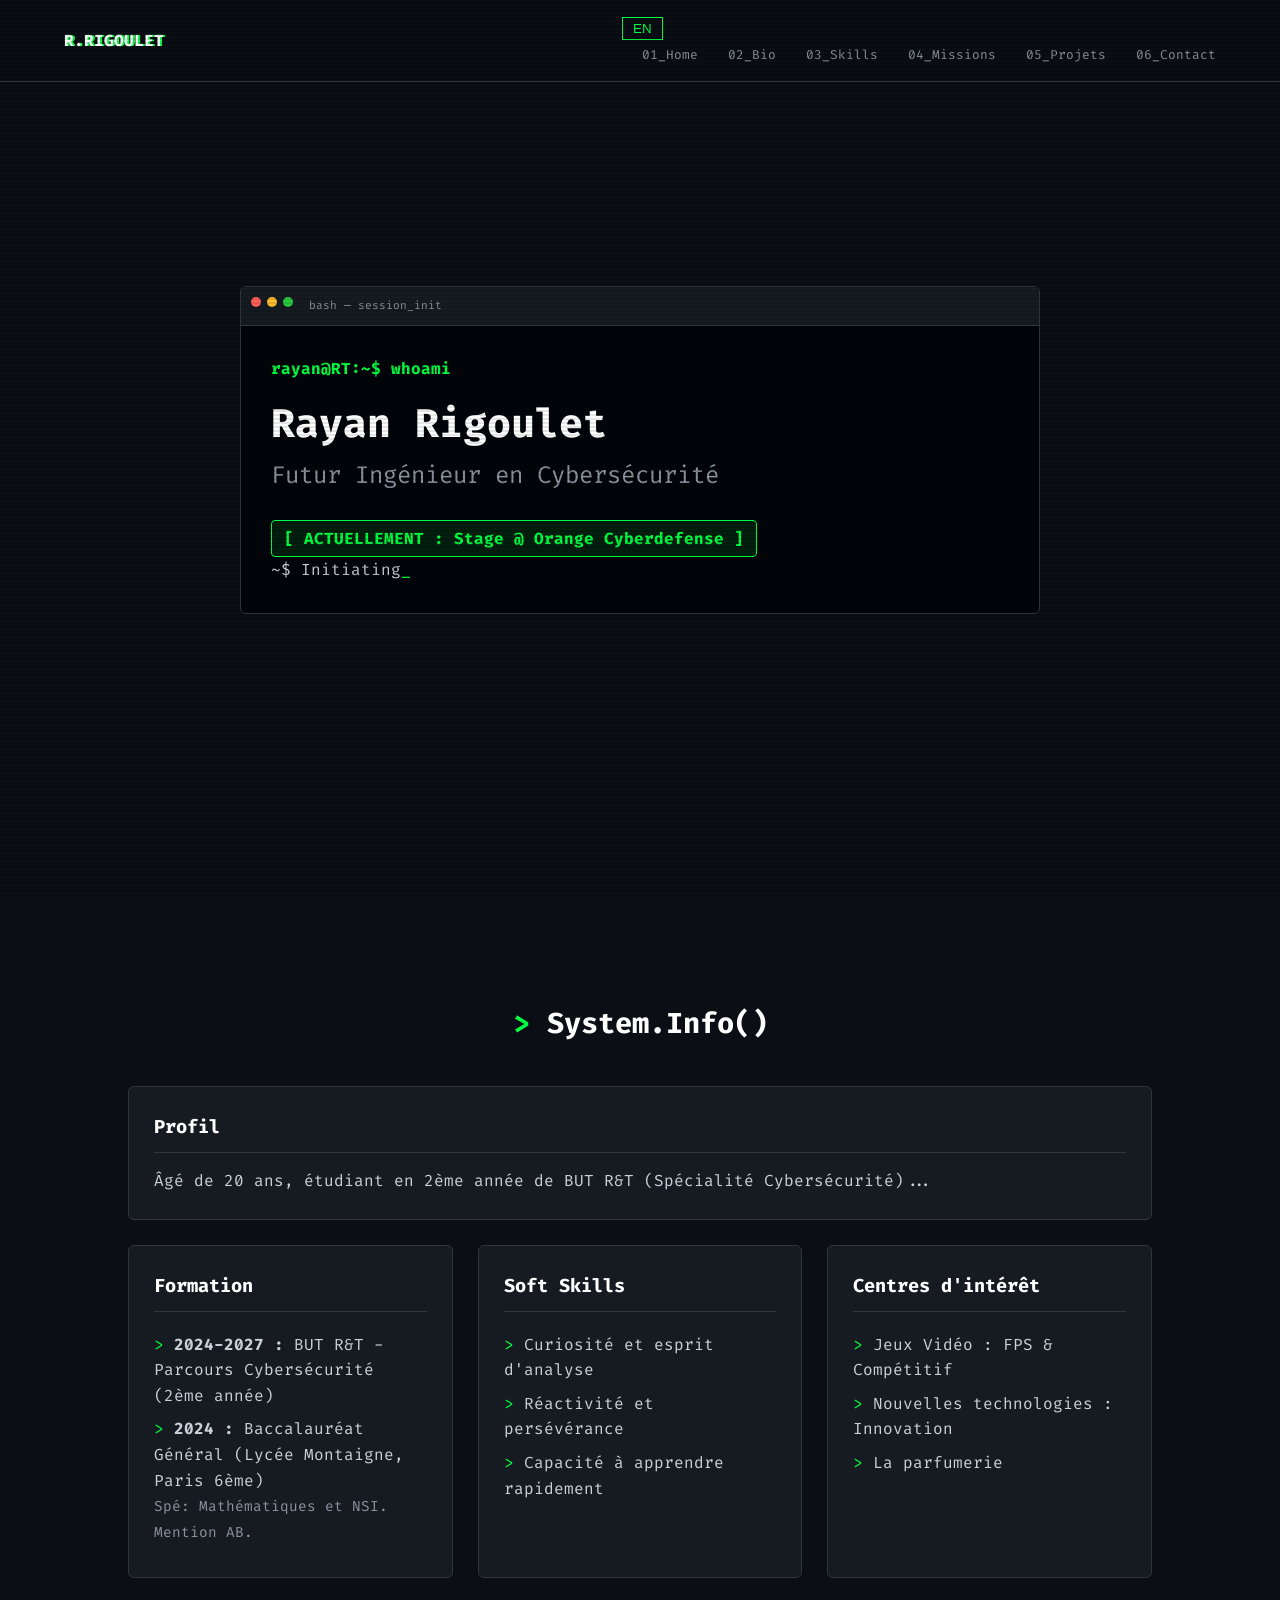
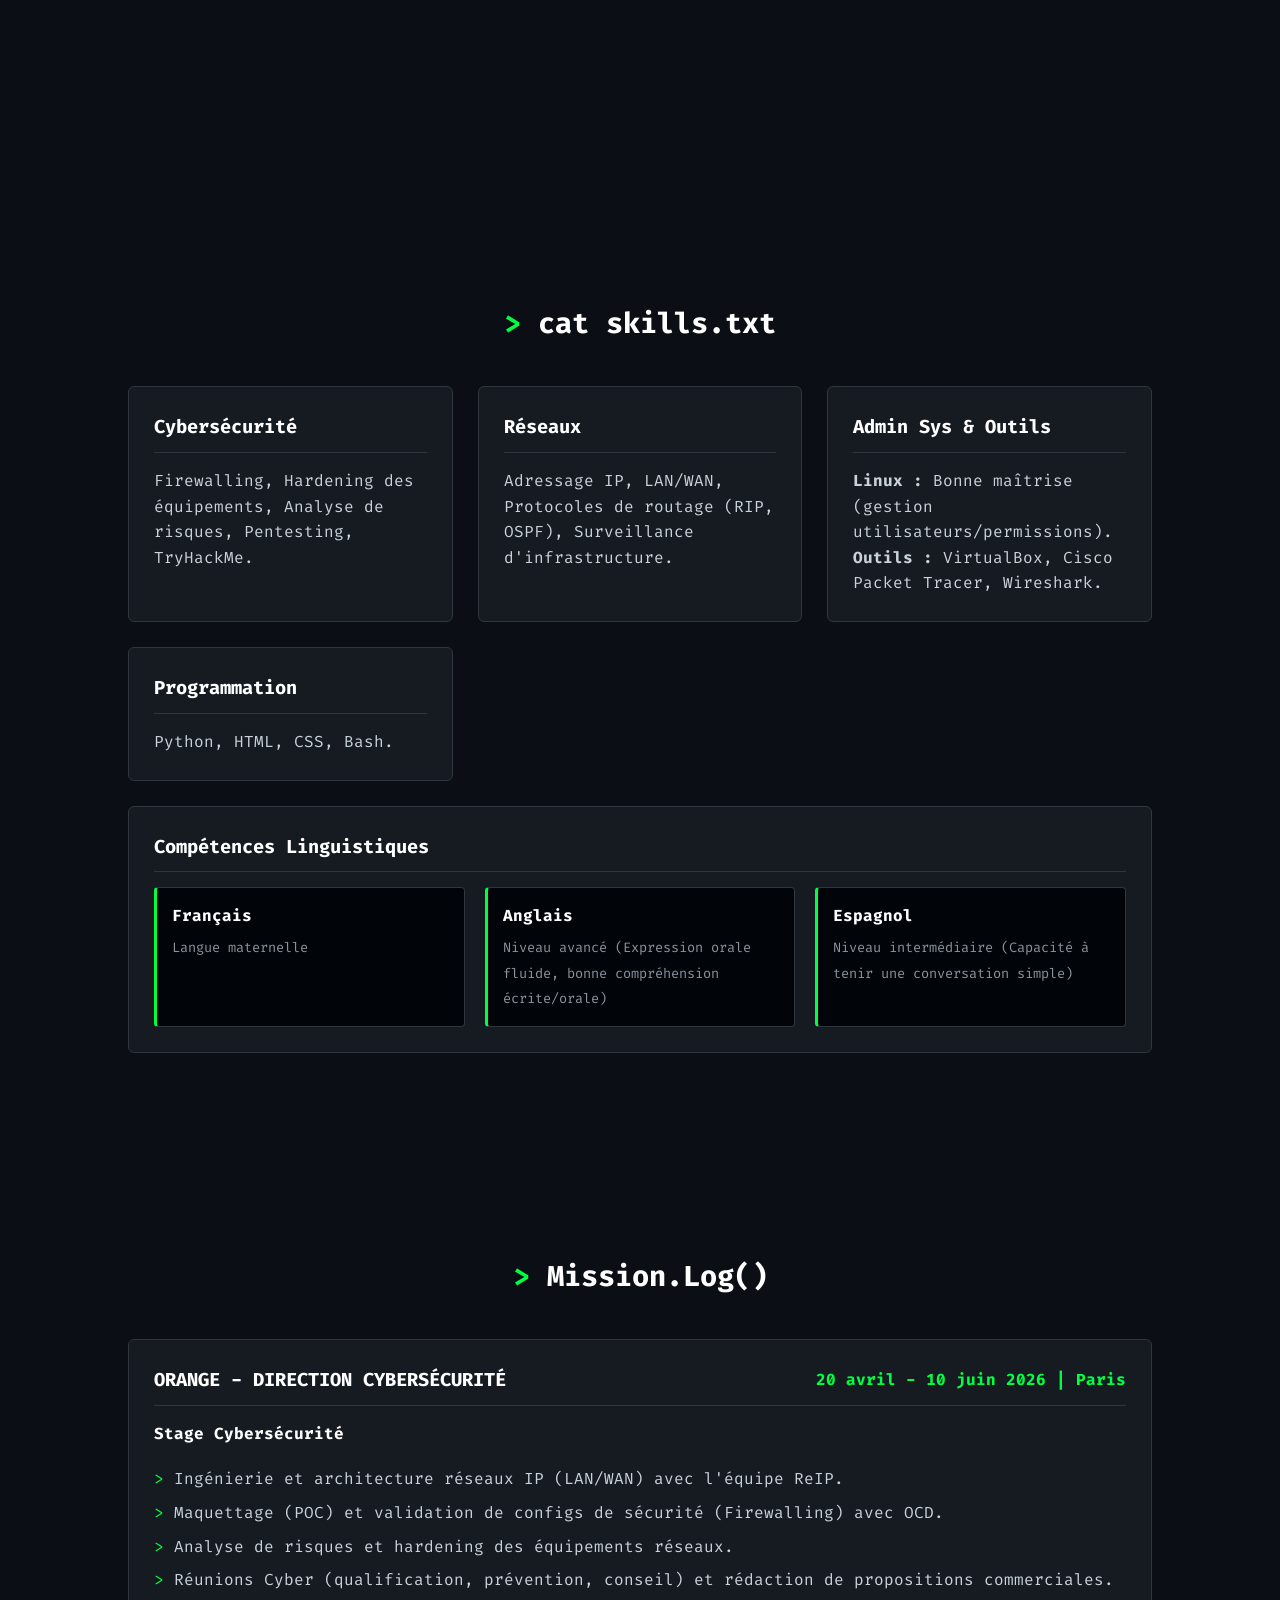
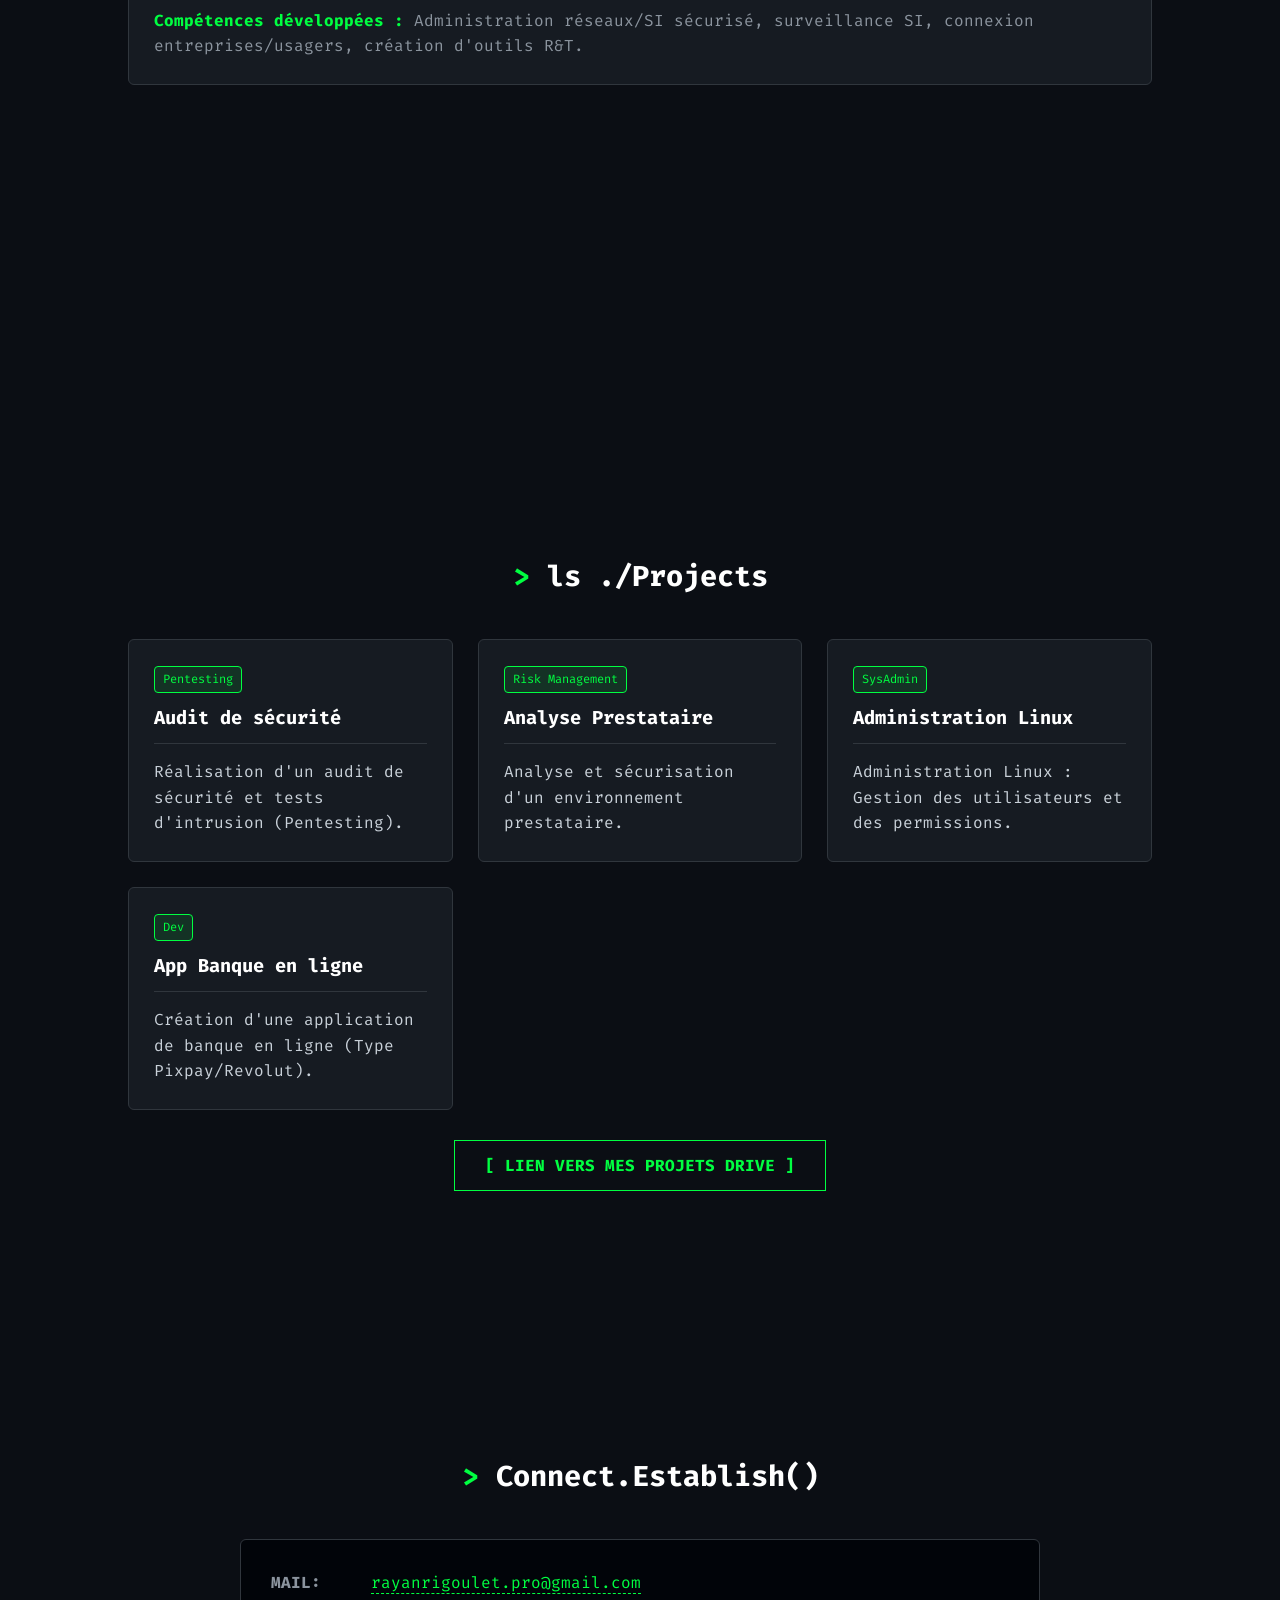
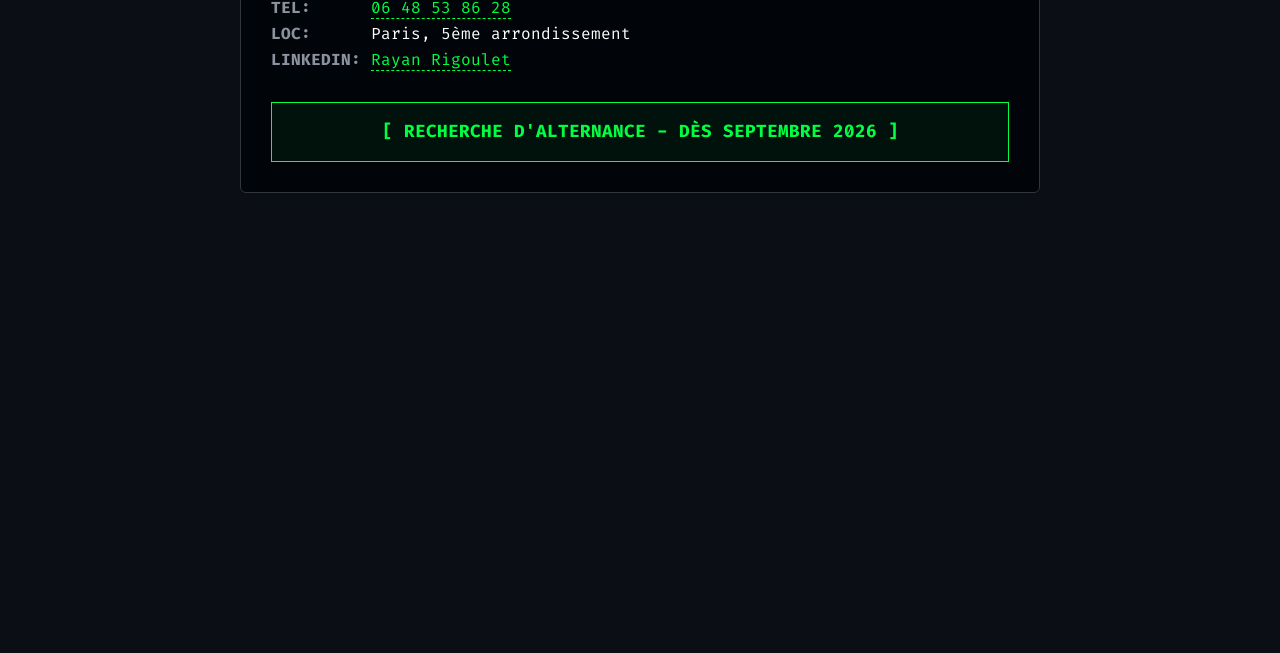
<file: index.html>
<!DOCTYPE html>
<html lang="fr">
<head>
    <meta charset="UTF-8">
    <meta name="viewport" content="width=device-width, initial-scale=1.0">
    <title>root@rayan: ~</title>
    <link rel="stylesheet" href="style.css">
    <link href="https://fonts.googleapis.com/css2?family=Fira+Code:wght@300;400;600&display=swap" rel="stylesheet">
</head>
<body class="loading">

    <div id="boot-screen">
        <div class="boot-text">
            <p>[ OK ] Loading Complete CV Data...</p>
            <p>[ OK ] Initializing Skills & Projects...</p>
        </div>
    </div>

    <div class="scanlines"></div>

    <nav class="navbar">
        <a href="#home" style="text-decoration: none;"><div class="logo"><span class="glitch">R.RIGOULET</span></div></a>
        
        <div class="nav-right">
            <button id="lang-btn">EN</button>
            <div class="nav-links">
                <a href="#home">01_Home</a>
                <a href="#about">02_Bio</a>
                <a href="#skills">03_Skills</a>
                <a href="#experience">04_Missions</a>
                <a href="#portfolio">05_Projets</a>
                <a href="#contact">06_Contact</a>
            </div>
        </div>
    </nav>

    <section id="home" class="hero">
        <div class="terminal-window">
            <div class="terminal-header">
                <span class="dot red"></span><span class="dot yellow"></span><span class="dot green"></span>
                <span class="terminal-title">bash — session_init</span>
            </div>
            <div class="terminal-body">
                <p class="cmd">whoami</p>
                <h1 class="name-title">Rayan Rigoulet</h1>
                <h2 class="subtitle" data-fr="Futur Ingénieur en Cybersécurité" data-en="Future Cybersecurity Engineer">Futur Ingénieur en Cybersécurité</h2>
                <br>
                <p class="status-badge" data-fr="[ ACTUELLEMENT : Stage @ Orange Cyberdefense ]" data-en="[ CURRENTLY: Intern @ Orange Cyberdefense ]">[ ACTUELLEMENT : Stage @ Orange Cyberdefense ]</p>
                <br>
                <div class="input-area">
                    <span class="prompt">~$</span> <span id="typewriter"></span><span class="cursor">_</span>
                </div>
            </div>
        </div>
    </section>

    <section id="about" class="section hidden">
        <h2 class="section-title"><span>></span> System.Info()</h2>
        <div class="grid">
            <div class="cyber-card full-width">
                <h3 data-fr="Profil" data-en="Profile">Profil</h3>
                <p class="main-text" data-fr="Âgé de 20 ans, étudiant en 2ème année de BUT R&T (Spécialité Cybersécurité) à l'IUT de Villetaneuse. Passionné par les nouvelles technologies, je me distingue par ma capacité d'adaptation. Je suis prêt à mettre mes atouts au sein d'une équipe." 
                   data-en="20 years old, 2nd-year BUT R&T student (Cybersecurity specialty) at Villetaneuse IUT. Passionate about new technologies, I stand out through my adaptability. I am ready to bring my strengths to a team.">
                   Âgé de 20 ans, étudiant en 2ème année de BUT R&T (Spécialité Cybersécurité)...
                </p>
            </div>

            <div class="cyber-card">
                <h3 data-fr="Formation" data-en="Education">Formation</h3>
                <ul class="terminal-list">
                    <li><strong>2024-2027 :</strong> BUT R&T - Parcours Cybersécurité (2ème année)</li>
                    <li><strong>2024 :</strong> Baccalauréat Général (Lycée Montaigne, Paris 6ème)<br>
                        <span style="font-size: 0.9em; color: #8b949e;">Spé: Mathématiques et NSI. Mention AB.</span>
                    </li>
                </ul>
            </div>

            <div class="cyber-card">
                <h3 data-fr="Soft Skills" data-en="Soft Skills">Soft Skills</h3>
                <ul class="terminal-list">
                    <li data-fr="Curiosité et esprit d'analyse" data-en="Curiosity and analytical mind">Curiosité et esprit d'analyse</li>
                    <li data-fr="Réactivité et persévérance" data-en="Reactivity and perseverance">Réactivité et persévérance</li>
                    <li data-fr="Capacité à apprendre rapidement" data-en="Fast learning ability">Capacité à apprendre rapidement</li>
                </ul>
            </div>

            <div class="cyber-card">
                <h3 data-fr="Centres d'intérêt" data-en="Interests">Centres d'intérêt</h3>
                <ul class="terminal-list">
                    <li data-fr="Jeux Vidéo : FPS & Compétitif" data-en="Video Games: FPS & Competitive">Jeux Vidéo : FPS & Compétitif</li>
                    <li data-fr="Nouvelles technologies : Innovation" data-en="New technologies: Innovation">Nouvelles technologies : Innovation</li>
                    <li data-fr="La parfumerie" data-en="Perfumery">La parfumerie</li>
                </ul>
            </div>
        </div>
    </section>

    <section id="skills" class="section hidden">
        <h2 class="section-title"><span>></span> cat skills.txt</h2>
        <div class="grid">
            <div class="cyber-card">
                <h3 data-fr="Cybersécurité" data-en="Cybersecurity">Cybersécurité</h3>
                <p class="main-text">Firewalling, Hardening des équipements, Analyse de risques, Pentesting, TryHackMe.</p>
            </div>
            
            <div class="cyber-card">
                <h3 data-fr="Réseaux" data-en="Networks">Réseaux</h3>
                <p class="main-text">Adressage IP, LAN/WAN, Protocoles de routage (RIP, OSPF), Surveillance d'infrastructure.</p>
            </div>

            <div class="cyber-card">
                <h3 data-fr="Admin Sys & Outils" data-en="SysAdmin & Tools">Admin Sys & Outils</h3>
                <p class="main-text"><strong>Linux :</strong> Bonne maîtrise (gestion utilisateurs/permissions).<br>
                <strong>Outils :</strong> VirtualBox, Cisco Packet Tracer, Wireshark.</p>
            </div>

            <div class="cyber-card">
                <h3 data-fr="Programmation" data-en="Programming">Programmation</h3>
                <p class="main-text">Python, HTML, CSS, Bash.</p>
            </div>

            <div class="cyber-card full-width">
                <h3 data-fr="Compétences Linguistiques" data-en="Linguistic Skills">Compétences Linguistiques</h3>
                <div class="lang-grid">
                    <div class="lang-item">
                        <span class="lang-name">Français</span>
                        <span class="lang-desc" data-fr="Langue maternelle" data-en="Native speaker">Langue maternelle</span>
                    </div>
                    <div class="lang-item">
                        <span class="lang-name">Anglais</span>
                        <span class="lang-desc" data-fr="Niveau avancé (Expression orale fluide, bonne compréhension écrite/orale)" data-en="Advanced (Fluent speaking, good written/oral comprehension)">Niveau avancé (Expression orale fluide, bonne compréhension écrite/orale)</span>
                    </div>
                    <div class="lang-item">
                        <span class="lang-name">Espagnol</span>
                        <span class="lang-desc" data-fr="Niveau intermédiaire (Capacité à tenir une conversation simple)" data-en="Intermediate (Ability to hold a simple conversation)">Niveau intermédiaire (Capacité à tenir une conversation simple)</span>
                    </div>
                </div>
            </div>
        </div>
    </section>

    <section id="experience" class="section hidden">
        <h2 class="section-title"><span>></span> Mission.Log()</h2>
        <div class="exp-box">
            <div class="exp-info">
                <h3>ORANGE - DIRECTION CYBERSÉCURITÉ</h3>
                <span class="date">20 avril - 10 juin 2026 | Paris</span>
            </div>
            <p class="highlight-text" data-fr="Stage Cybersécurité" data-en="Cybersecurity Internship">Stage Cybersécurité</p>
            <ul class="terminal-list mt-2">
                <li data-fr="Ingénierie et architecture réseaux IP (LAN/WAN) avec l'équipe ReIP." data-en="IP network engineering and architecture (LAN/WAN) with the ReIP team.">Ingénierie et architecture réseaux IP (LAN/WAN) avec l'équipe ReIP.</li>
                <li data-fr="Maquettage (POC) et validation de configs de sécurité (Firewalling) avec OCD." data-en="POC and security configuration validation (Firewalling) with OCD.">Maquettage (POC) et validation de configs de sécurité (Firewalling) avec OCD.</li>
                <li data-fr="Analyse de risques et hardening des équipements réseaux." data-en="Risk analysis and network equipment hardening.">Analyse de risques et hardening des équipements réseaux.</li>
                <li data-fr="Réunions Cyber (qualification, prévention, conseil) et rédaction de propositions commerciales." data-en="Cyber meetings (qualification, prevention, advice) and commercial drafting.">Réunions Cyber (qualification, prévention, conseil) et rédaction de propositions commerciales.</li>
            </ul>
            <p class="mt-2" style="color: #8b949e;"><strong style="color: var(--main);" data-fr="Compétences développées :" data-en="Skills developed:">Compétences développées :</strong> Administration réseaux/SI sécurisé, surveillance SI, connexion entreprises/usagers, création d'outils R&T.</p>
        </div>
    </section>

    <section id="portfolio" class="section hidden">
        <h2 class="section-title"><span>></span> ls ./Projects</h2>
        <div class="grid">
            <div class="project-card">
                <div class="tag">Pentesting</div>
                <h3 data-fr="Audit de sécurité" data-en="Security Audit">Audit de sécurité</h3>
                <p data-fr="Réalisation d'un audit de sécurité et tests d'intrusion (Pentesting)." data-en="Performing a security audit and penetration testing (Pentesting).">Réalisation d'un audit de sécurité et tests d'intrusion (Pentesting).</p>
            </div>
            <div class="project-card">
                <div class="tag">Risk Management</div>
                <h3 data-fr="Analyse Prestataire" data-en="Third-Party Analysis">Analyse Prestataire</h3>
                <p data-fr="Analyse et sécurisation d'un environnement prestataire (Third-Party Risk Management)." data-en="Analysis and securing of a third-party environment (Third-Party Risk Management).">Analyse et sécurisation d'un environnement prestataire.</p>
            </div>
            <div class="project-card">
                <div class="tag">SysAdmin</div>
                <h3 data-fr="Administration Linux" data-en="Linux Administration">Administration Linux</h3>
                <p data-fr="Administration Linux : Gestion des utilisateurs et des permissions." data-en="Linux Administration: User and permission management.">Administration Linux : Gestion des utilisateurs et des permissions.</p>
            </div>
            <div class="project-card">
                <div class="tag">Dev</div>
                <h3 data-fr="App Banque en ligne" data-en="Online Banking App">App Banque en ligne</h3>
                <p data-fr="Création d'une application de banque en ligne (Type Pixpay/Revolut)." data-en="Creation of an online banking application (Pixpay/Revolut type).">Création d'une application de banque en ligne (Type Pixpay/Revolut).</p>
            </div>
        </div>
        <div class="center-btn mt-4">
            <a href="https://drive.google.com/drive/folders/1cCQ-rHycNr1Z9Fp4wIPpELZNGX6EWP5e?usp=sharing" target="_blank" class="cyber-btn" data-fr="[ LIEN VERS MES PROJETS DRIVE ]" data-en="[ LINK TO MY PROJECTS DRIVE ]">[ LIEN VERS MES PROJETS DRIVE ]</a>
        </div>
    </section>

    <section id="contact" class="section hidden">
        <h2 class="section-title"><span>></span> Connect.Establish()</h2>
        <div class="terminal-window contact-window">
            <div class="terminal-body">
                <p><span class="label">MAIL:</span> <a href="mailto:rayanrigoulet.pro@gmail.com" class="link">rayanrigoulet.pro@gmail.com</a></p>
                <p><span class="label">TEL:</span> <a href="tel:+33648538628" class="link">06 48 53 86 28</a></p>
                <p><span class="label">LOC:</span> <span class="white">Paris, 5ème arrondissement</span></p>
                <p><span class="label">LINKEDIN:</span> <a href="#" class="link">Rayan Rigoulet</a></p>
                <div class="alert mt-4">
                    <p class="blink" data-fr="[ RECHERCHE D'ALTERNANCE - DÈS SEPTEMBRE 2026 ]" data-en="[ SEEKING APPRENTICESHIP - FROM SEPT 2026 ]">[ RECHERCHE D'ALTERNANCE - DÈS SEPTEMBRE 2026 ]</p>
                </div>
            </div>
        </div>
    </section>

    <script src="script.js"></script>
</body>
</html>
</file>
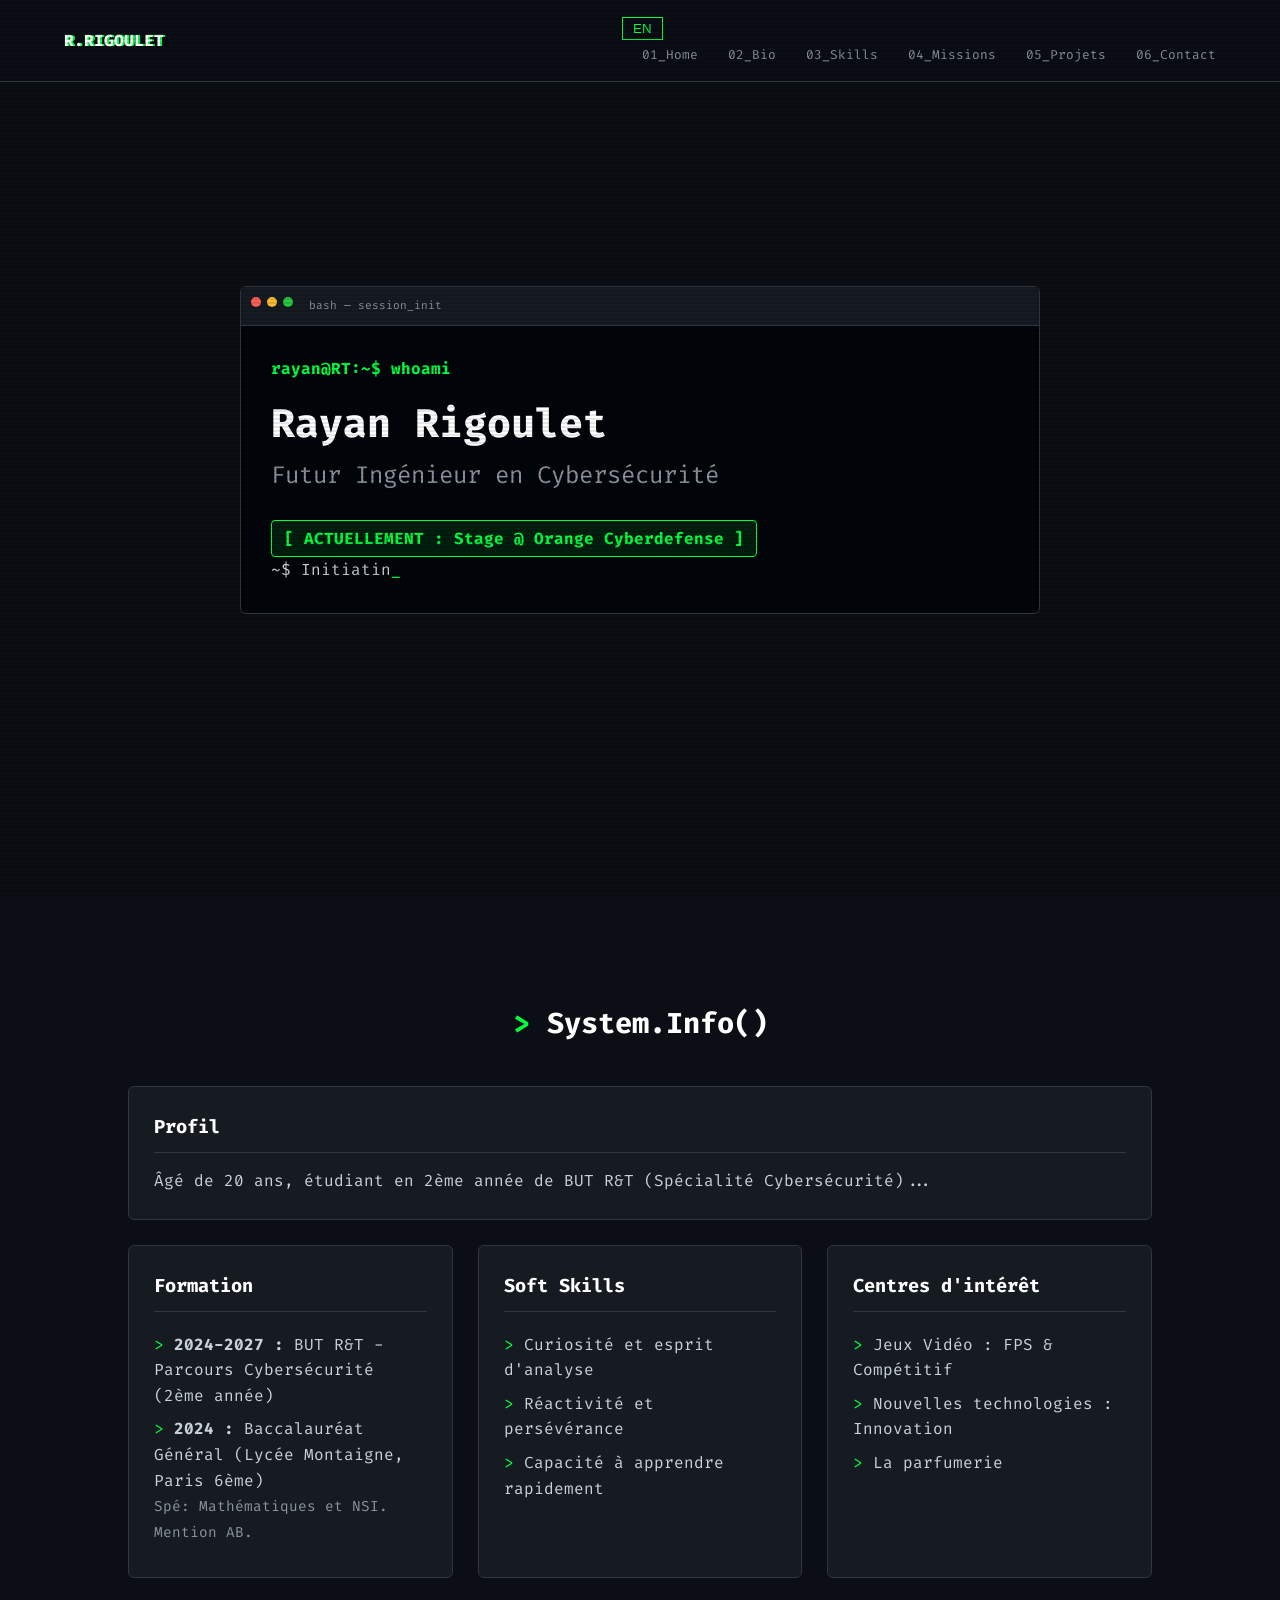
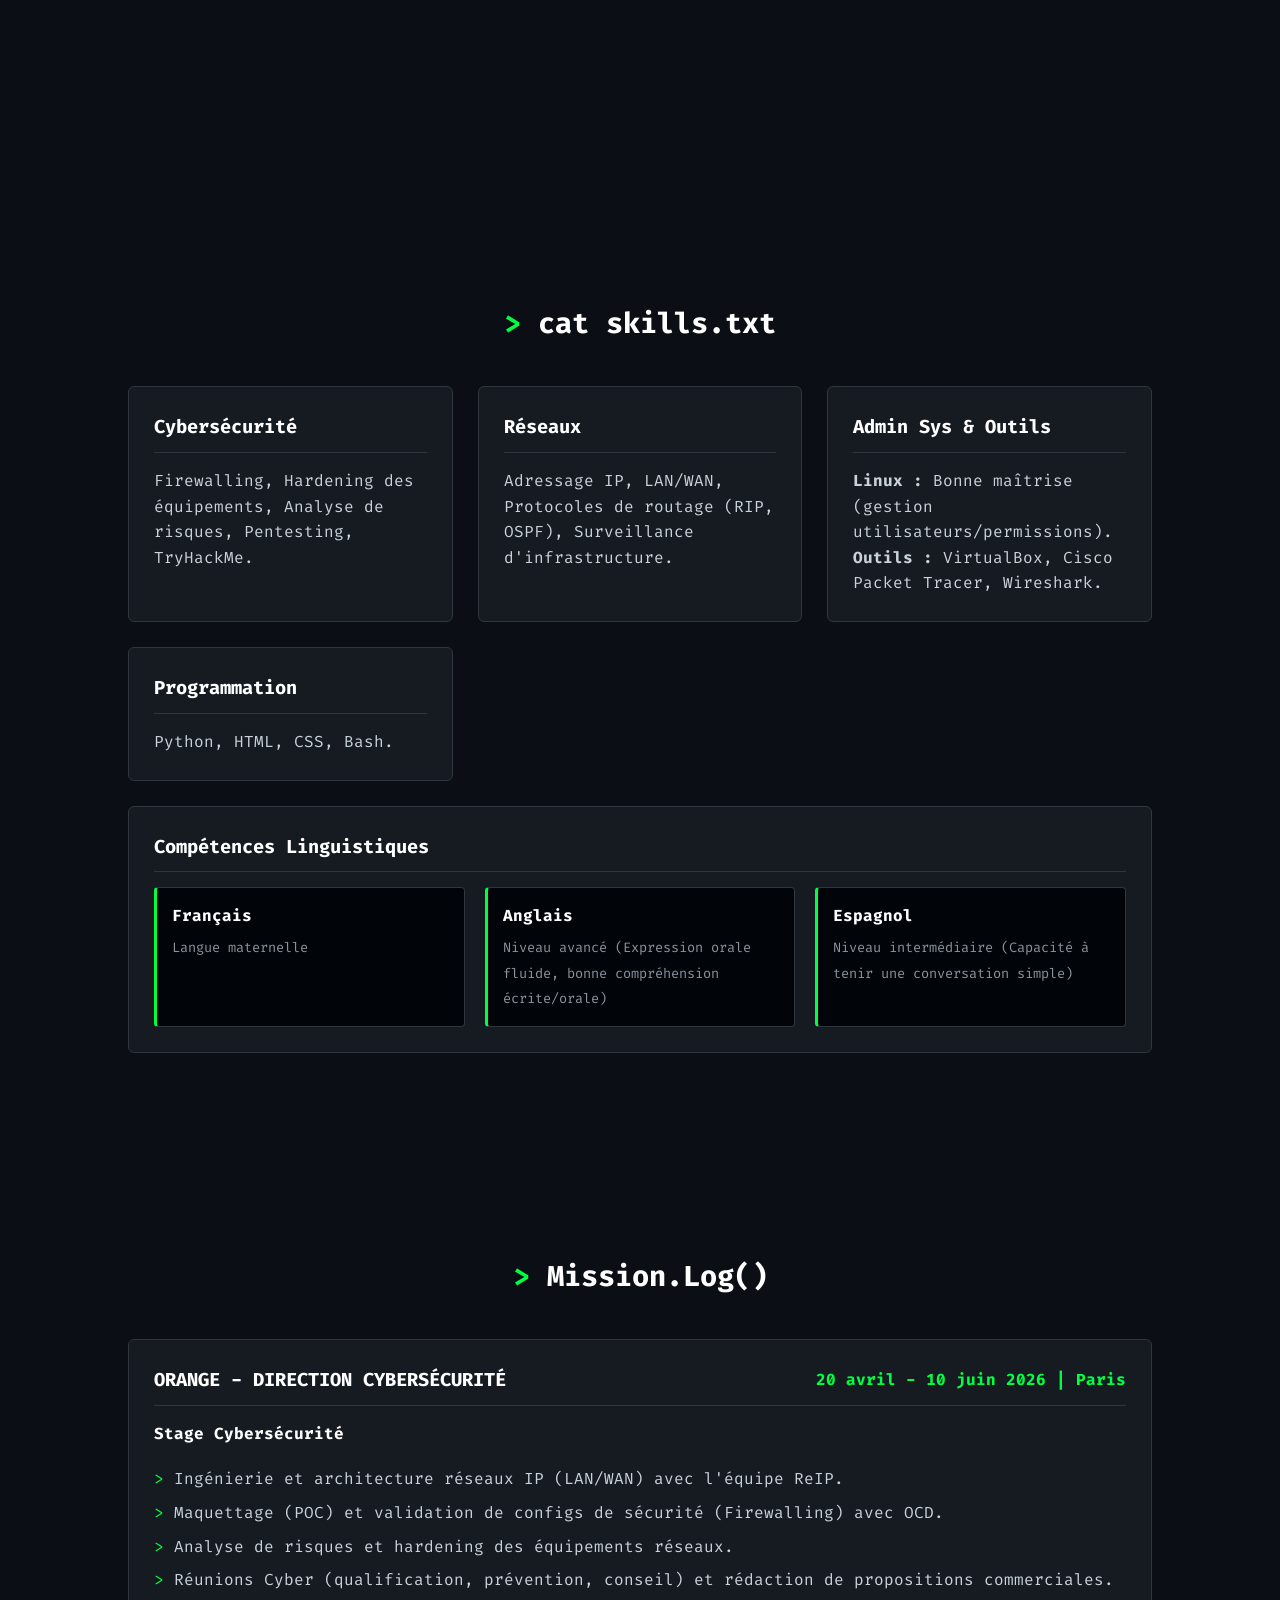
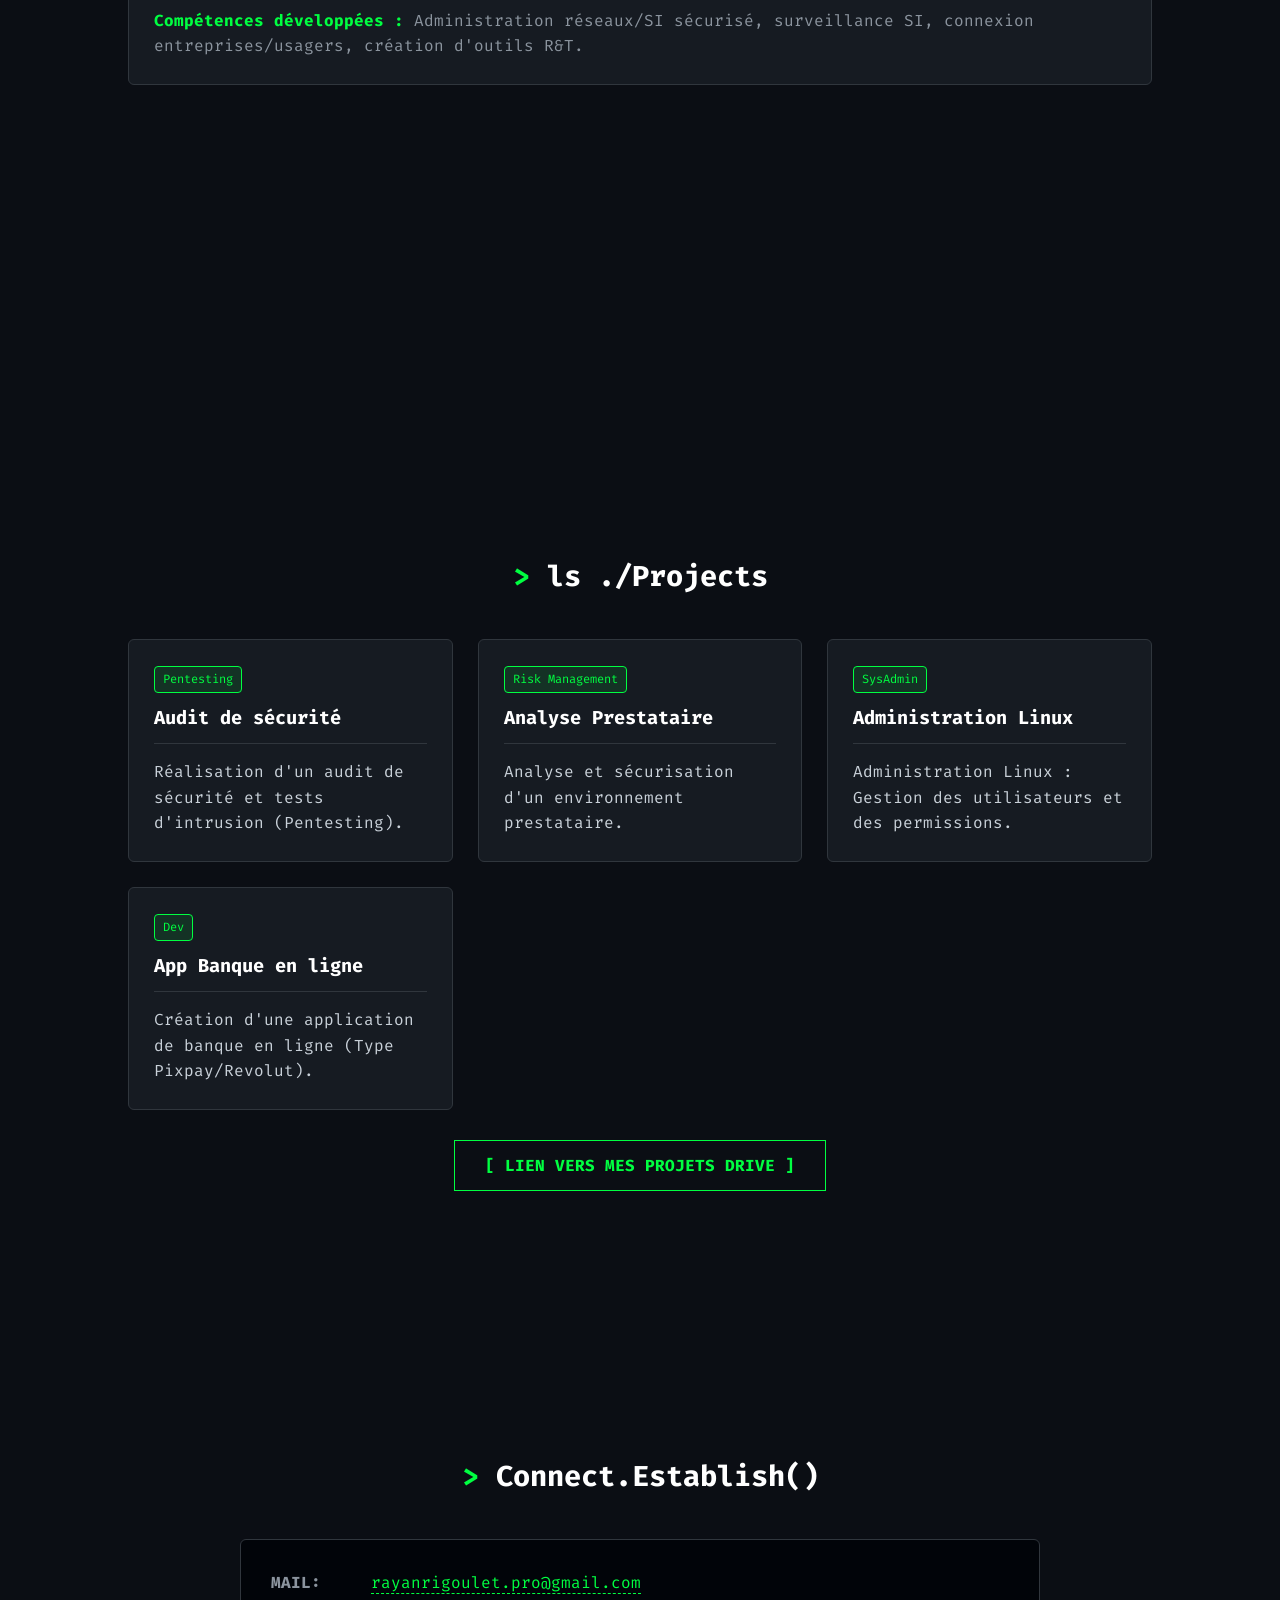
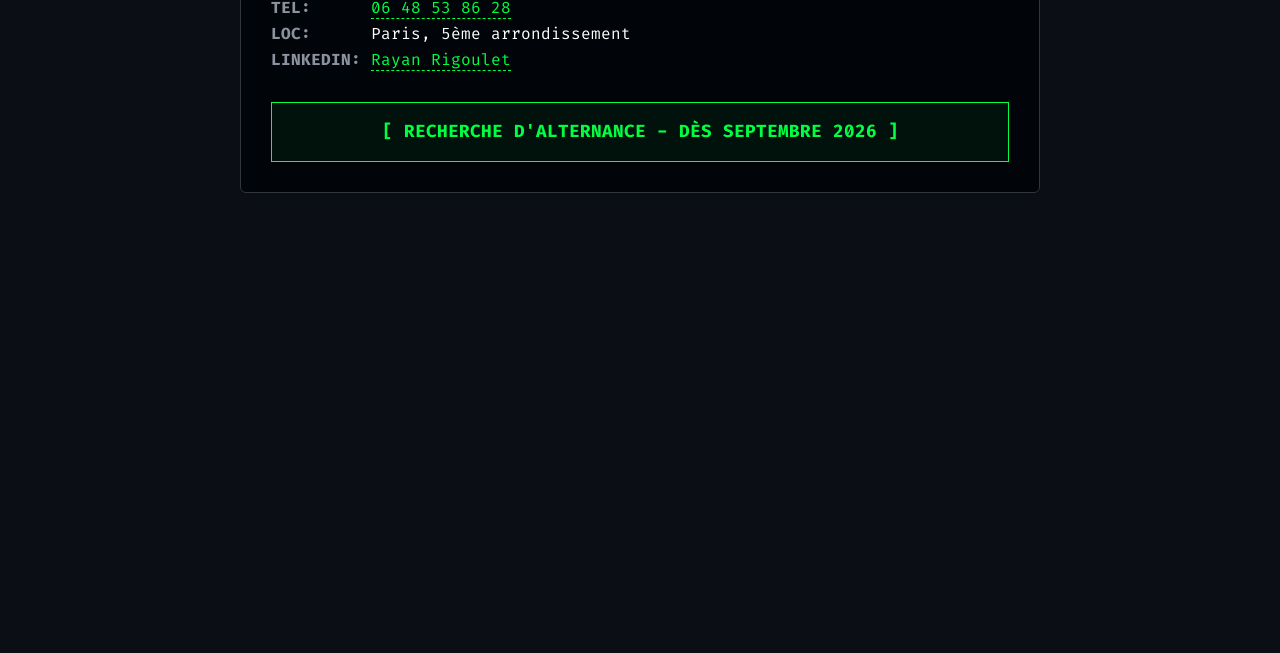
<file: portfl.html>
<!DOCTYPE html>
<html lang="fr">
<head>
    <meta charset="UTF-8">
    <meta name="viewport" content="width=device-width, initial-scale=1.0">
    <title>root@rayan: ~</title>
    <link rel="stylesheet" href="style.css">
    <link href="https://fonts.googleapis.com/css2?family=Fira+Code:wght@300;400;600&display=swap" rel="stylesheet">
</head>
<body class="loading">

    <div id="boot-screen">
        <div class="boot-text">
            <p>[ OK ] Loading Complete CV Data...</p>
            <p>[ OK ] Initializing Skills & Projects...</p>
        </div>
    </div>

    <div class="scanlines"></div>

    <nav class="navbar">
        <a href="#home" style="text-decoration: none;"><div class="logo"><span class="glitch">R.RIGOULET</span></div></a>
        
        <div class="nav-right">
            <button id="lang-btn">EN</button>
            <div class="nav-links">
                <a href="#home">01_Home</a>
                <a href="#about">02_Bio</a>
                <a href="#skills">03_Skills</a>
                <a href="#experience">04_Missions</a>
                <a href="#portfolio">05_Projets</a>
                <a href="#contact">06_Contact</a>
            </div>
        </div>
    </nav>

    <section id="home" class="hero">
        <div class="terminal-window">
            <div class="terminal-header">
                <span class="dot red"></span><span class="dot yellow"></span><span class="dot green"></span>
                <span class="terminal-title">bash — session_init</span>
            </div>
            <div class="terminal-body">
                <p class="cmd">whoami</p>
                <h1 class="name-title">Rayan Rigoulet</h1>
                <h2 class="subtitle" data-fr="Futur Ingénieur en Cybersécurité" data-en="Future Cybersecurity Engineer">Futur Ingénieur en Cybersécurité</h2>
                <br>
                <p class="status-badge" data-fr="[ ACTUELLEMENT : Stage @ Orange Cyberdefense ]" data-en="[ CURRENTLY: Intern @ Orange Cyberdefense ]">[ ACTUELLEMENT : Stage @ Orange Cyberdefense ]</p>
                <br>
                <div class="input-area">
                    <span class="prompt">~$</span> <span id="typewriter"></span><span class="cursor">_</span>
                </div>
            </div>
        </div>
    </section>

    <section id="about" class="section hidden">
        <h2 class="section-title"><span>></span> System.Info()</h2>
        <div class="grid">
            <div class="cyber-card full-width">
                <h3 data-fr="Profil" data-en="Profile">Profil</h3>
                <p class="main-text" data-fr="Âgé de 20 ans, étudiant en 2ème année de BUT R&T (Spécialité Cybersécurité) à l'IUT de Villetaneuse. Passionné par les nouvelles technologies, je me distingue par ma capacité d'adaptation. Je suis prêt à mettre mes atouts au sein d'une équipe." 
                   data-en="20 years old, 2nd-year BUT R&T student (Cybersecurity specialty) at Villetaneuse IUT. Passionate about new technologies, I stand out through my adaptability. I am ready to bring my strengths to a team.">
                   Âgé de 20 ans, étudiant en 2ème année de BUT R&T (Spécialité Cybersécurité)...
                </p>
            </div>

            <div class="cyber-card">
                <h3 data-fr="Formation" data-en="Education">Formation</h3>
                <ul class="terminal-list">
                    <li><strong>2024-2027 :</strong> BUT R&T - Parcours Cybersécurité (2ème année)</li>
                    <li><strong>2024 :</strong> Baccalauréat Général (Lycée Montaigne, Paris 6ème)<br>
                        <span style="font-size: 0.9em; color: #8b949e;">Spé: Mathématiques et NSI. Mention AB.</span>
                    </li>
                </ul>
            </div>

            <div class="cyber-card">
                <h3 data-fr="Soft Skills" data-en="Soft Skills">Soft Skills</h3>
                <ul class="terminal-list">
                    <li data-fr="Curiosité et esprit d'analyse" data-en="Curiosity and analytical mind">Curiosité et esprit d'analyse</li>
                    <li data-fr="Réactivité et persévérance" data-en="Reactivity and perseverance">Réactivité et persévérance</li>
                    <li data-fr="Capacité à apprendre rapidement" data-en="Fast learning ability">Capacité à apprendre rapidement</li>
                </ul>
            </div>

            <div class="cyber-card">
                <h3 data-fr="Centres d'intérêt" data-en="Interests">Centres d'intérêt</h3>
                <ul class="terminal-list">
                    <li data-fr="Jeux Vidéo : FPS & Compétitif" data-en="Video Games: FPS & Competitive">Jeux Vidéo : FPS & Compétitif</li>
                    <li data-fr="Nouvelles technologies : Innovation" data-en="New technologies: Innovation">Nouvelles technologies : Innovation</li>
                    <li data-fr="La parfumerie" data-en="Perfumery">La parfumerie</li>
                </ul>
            </div>
        </div>
    </section>

    <section id="skills" class="section hidden">
        <h2 class="section-title"><span>></span> cat skills.txt</h2>
        <div class="grid">
            <div class="cyber-card">
                <h3 data-fr="Cybersécurité" data-en="Cybersecurity">Cybersécurité</h3>
                <p class="main-text">Firewalling, Hardening des équipements, Analyse de risques, Pentesting, TryHackMe.</p>
            </div>
            
            <div class="cyber-card">
                <h3 data-fr="Réseaux" data-en="Networks">Réseaux</h3>
                <p class="main-text">Adressage IP, LAN/WAN, Protocoles de routage (RIP, OSPF), Surveillance d'infrastructure.</p>
            </div>

            <div class="cyber-card">
                <h3 data-fr="Admin Sys & Outils" data-en="SysAdmin & Tools">Admin Sys & Outils</h3>
                <p class="main-text"><strong>Linux :</strong> Bonne maîtrise (gestion utilisateurs/permissions).<br>
                <strong>Outils :</strong> VirtualBox, Cisco Packet Tracer, Wireshark.</p>
            </div>

            <div class="cyber-card">
                <h3 data-fr="Programmation" data-en="Programming">Programmation</h3>
                <p class="main-text">Python, HTML, CSS, Bash.</p>
            </div>

            <div class="cyber-card full-width">
                <h3 data-fr="Compétences Linguistiques" data-en="Linguistic Skills">Compétences Linguistiques</h3>
                <div class="lang-grid">
                    <div class="lang-item">
                        <span class="lang-name">Français</span>
                        <span class="lang-desc" data-fr="Langue maternelle" data-en="Native speaker">Langue maternelle</span>
                    </div>
                    <div class="lang-item">
                        <span class="lang-name">Anglais</span>
                        <span class="lang-desc" data-fr="Niveau avancé (Expression orale fluide, bonne compréhension écrite/orale)" data-en="Advanced (Fluent speaking, good written/oral comprehension)">Niveau avancé (Expression orale fluide, bonne compréhension écrite/orale)</span>
                    </div>
                    <div class="lang-item">
                        <span class="lang-name">Espagnol</span>
                        <span class="lang-desc" data-fr="Niveau intermédiaire (Capacité à tenir une conversation simple)" data-en="Intermediate (Ability to hold a simple conversation)">Niveau intermédiaire (Capacité à tenir une conversation simple)</span>
                    </div>
                </div>
            </div>
        </div>
    </section>

    <section id="experience" class="section hidden">
        <h2 class="section-title"><span>></span> Mission.Log()</h2>
        <div class="exp-box">
            <div class="exp-info">
                <h3>ORANGE - DIRECTION CYBERSÉCURITÉ</h3>
                <span class="date">20 avril - 10 juin 2026 | Paris</span>
            </div>
            <p class="highlight-text" data-fr="Stage Cybersécurité" data-en="Cybersecurity Internship">Stage Cybersécurité</p>
            <ul class="terminal-list mt-2">
                <li data-fr="Ingénierie et architecture réseaux IP (LAN/WAN) avec l'équipe ReIP." data-en="IP network engineering and architecture (LAN/WAN) with the ReIP team.">Ingénierie et architecture réseaux IP (LAN/WAN) avec l'équipe ReIP.</li>
                <li data-fr="Maquettage (POC) et validation de configs de sécurité (Firewalling) avec OCD." data-en="POC and security configuration validation (Firewalling) with OCD.">Maquettage (POC) et validation de configs de sécurité (Firewalling) avec OCD.</li>
                <li data-fr="Analyse de risques et hardening des équipements réseaux." data-en="Risk analysis and network equipment hardening.">Analyse de risques et hardening des équipements réseaux.</li>
                <li data-fr="Réunions Cyber (qualification, prévention, conseil) et rédaction de propositions commerciales." data-en="Cyber meetings (qualification, prevention, advice) and commercial drafting.">Réunions Cyber (qualification, prévention, conseil) et rédaction de propositions commerciales.</li>
            </ul>
            <p class="mt-2" style="color: #8b949e;"><strong style="color: var(--main);" data-fr="Compétences développées :" data-en="Skills developed:">Compétences développées :</strong> Administration réseaux/SI sécurisé, surveillance SI, connexion entreprises/usagers, création d'outils R&T.</p>
        </div>
    </section>

    <section id="portfolio" class="section hidden">
        <h2 class="section-title"><span>></span> ls ./Projects</h2>
        <div class="grid">
            <div class="project-card">
                <div class="tag">Pentesting</div>
                <h3 data-fr="Audit de sécurité" data-en="Security Audit">Audit de sécurité</h3>
                <p data-fr="Réalisation d'un audit de sécurité et tests d'intrusion (Pentesting)." data-en="Performing a security audit and penetration testing (Pentesting).">Réalisation d'un audit de sécurité et tests d'intrusion (Pentesting).</p>
            </div>
            <div class="project-card">
                <div class="tag">Risk Management</div>
                <h3 data-fr="Analyse Prestataire" data-en="Third-Party Analysis">Analyse Prestataire</h3>
                <p data-fr="Analyse et sécurisation d'un environnement prestataire (Third-Party Risk Management)." data-en="Analysis and securing of a third-party environment (Third-Party Risk Management).">Analyse et sécurisation d'un environnement prestataire.</p>
            </div>
            <div class="project-card">
                <div class="tag">SysAdmin</div>
                <h3 data-fr="Administration Linux" data-en="Linux Administration">Administration Linux</h3>
                <p data-fr="Administration Linux : Gestion des utilisateurs et des permissions." data-en="Linux Administration: User and permission management.">Administration Linux : Gestion des utilisateurs et des permissions.</p>
            </div>
            <div class="project-card">
                <div class="tag">Dev</div>
                <h3 data-fr="App Banque en ligne" data-en="Online Banking App">App Banque en ligne</h3>
                <p data-fr="Création d'une application de banque en ligne (Type Pixpay/Revolut)." data-en="Creation of an online banking application (Pixpay/Revolut type).">Création d'une application de banque en ligne (Type Pixpay/Revolut).</p>
            </div>
        </div>
        <div class="center-btn mt-4">
            <a href="https://drive.google.com/drive/folders/1cCQ-rHycNr1Z9Fp4wIPpELZNGX6EWP5e?usp=sharing" target="_blank" class="cyber-btn" data-fr="[ LIEN VERS MES PROJETS DRIVE ]" data-en="[ LINK TO MY PROJECTS DRIVE ]">[ LIEN VERS MES PROJETS DRIVE ]</a>
        </div>
    </section>

    <section id="contact" class="section hidden">
        <h2 class="section-title"><span>></span> Connect.Establish()</h2>
        <div class="terminal-window contact-window">
            <div class="terminal-body">
                <p><span class="label">MAIL:</span> <a href="mailto:rayanrigoulet.pro@gmail.com" class="link">rayanrigoulet.pro@gmail.com</a></p>
                <p><span class="label">TEL:</span> <a href="tel:+33648538628" class="link">06 48 53 86 28</a></p>
                <p><span class="label">LOC:</span> <span class="white">Paris, 5ème arrondissement</span></p>
                <p><span class="label">LINKEDIN:</span> <a href="#" class="link">Rayan Rigoulet</a></p>
                <div class="alert mt-4">
                    <p class="blink" data-fr="[ RECHERCHE D'ALTERNANCE - DÈS SEPTEMBRE 2026 ]" data-en="[ SEEKING APPRENTICESHIP - FROM SEPT 2026 ]">[ RECHERCHE D'ALTERNANCE - DÈS SEPTEMBRE 2026 ]</p>
                </div>
            </div>
        </div>
    </section>

    <script src="script.js"></script>
</body>
</html>
</file>
<file: style.css>
:root {
    --bg: #0b0e14;
    --term: #010409;
    --main: #00ff41;
    --text: #c9d1d9;
    --header: #161b22;
    --border: #30363d;
}

* { margin: 0; padding: 0; box-sizing: border-box; }
body {
    background: var(--bg);
    color: var(--text);
    font-family: 'Fira Code', monospace;
    line-height: 1.6;
    overflow-x: hidden;
    scroll-behavior: smooth;
}

/* Boot Screen */
#boot-screen {
    position: fixed; top: 0; left: 0; width: 100%; height: 100%;
    background: #000; color: var(--main); z-index: 2000;
    display: flex; align-items: center; padding-left: 10%;
    transition: opacity 0.5s ease;
}
body:not(.loading) #boot-screen { opacity: 0; pointer-events: none; }

.scanlines {
    position: fixed; top: 0; left: 0; width: 100%; height: 100%;
    background: linear-gradient(rgba(18, 16, 16, 0) 50%, rgba(0, 0, 0, 0.1) 50%);
    background-size: 100% 4px; pointer-events: none; z-index: 1500;
}

/* Nav */
.navbar {
    display: flex; justify-content: space-between; align-items: center;
    padding: 15px 5%; position: fixed; width: 100%; z-index: 1000;
    background: rgba(11, 14, 20, 0.95); border-bottom: 1px solid var(--border);
}
.glitch { font-weight: bold; color: #fff; text-shadow: 2px 0 var(--main); }
.nav-links a { color: #8b949e; text-decoration: none; margin-left: 20px; font-size: 0.8rem; }
.nav-links a:hover { color: var(--main); }
#lang-btn { background: transparent; border: 1px solid var(--main); color: var(--main); padding: 3px 10px; cursor: pointer; }

/* Global Sections */
.hero { height: 100vh; display: flex; align-items: center; justify-content: center; }
.section { padding: 100px 10%; min-height: 100vh; }
.section-title { font-size: 1.8rem; color: #fff; margin-bottom: 40px; text-align: center; }
.section-title span { color: var(--main); }

/* Terminal */
.terminal-window {
    width: 100%; max-width: 800px; background: var(--term);
    border: 1px solid var(--border); border-radius: 6px; overflow: hidden;
    margin: 0 auto;
}
.terminal-header { background: var(--header); padding: 10px; display: flex; border-bottom: 1px solid var(--border); }
.dot { height: 10px; width: 10px; border-radius: 50%; margin-right: 6px; }
.red { background: #ff5f56; } .yellow { background: #ffbd2e; } .green { background: #27c93f; }
.terminal-title { color: #8b949e; font-size: 0.7rem; margin-left: 10px; }
.terminal-body { padding: 30px; }

/* Typo */
.cmd { color: var(--main); font-weight: bold; margin-bottom: 10px; }
.cmd::before { content: "rayan@RT:~$ "; }
.name-title { font-size: 2.5rem; color: #fff; }
.subtitle { color: #8b949e; font-weight: 400; }
.status-badge { display: inline-block; background: rgba(0, 255, 65, 0.1); color: var(--main); padding: 5px 12px; border-radius: 4px; font-weight: bold; border: 1px solid var(--main); }

/* Cards */
.grid { display: grid; grid-template-columns: repeat(auto-fit, minmax(300px, 1fr)); gap: 25px; }
.full-width { grid-column: 1 / -1; }
.cyber-card, .exp-box, .project-card {
    background: #161b22; border: 1px solid var(--border); padding: 25px; border-radius: 6px; transition: 0.3s;
}
.cyber-card:hover, .project-card:hover { border-color: var(--main); transform: translateY(-5px); }

.cyber-card h3, .project-card h3 { color: #fff; margin-bottom: 15px; border-bottom: 1px solid var(--border); padding-bottom: 10px; }

.terminal-list { list-style: none; padding-top: 5px; }
.terminal-list li { margin-bottom: 8px; }
.terminal-list li::before { content: "> "; color: var(--main); }

/* Lang Grid */
.lang-grid { display: grid; grid-template-columns: repeat(auto-fit, minmax(200px, 1fr)); gap: 20px; margin-top: 15px;}
.lang-item { background: #010409; padding: 15px; border: 1px solid var(--border); border-left: 3px solid var(--main); border-radius: 4px;}
.lang-name { display: block; font-weight: bold; color: #fff; margin-bottom: 5px; }
.lang-desc { font-size: 0.85rem; color: #8b949e; }

/* Expérience */
.exp-info { display: flex; justify-content: space-between; align-items: center; flex-wrap: wrap; margin-bottom: 15px; border-bottom: 1px solid var(--border); padding-bottom: 10px;}
.exp-info h3 { color: #fff; }
.date { color: var(--main); font-weight: bold; }
.highlight-text { font-weight: bold; color: #fff; }

/* Projets & Buttons */
.tag { display: inline-block; background: rgba(0, 255, 65, 0.1); color: var(--main); padding: 3px 8px; font-size: 0.75rem; border-radius: 4px; margin-bottom: 10px; border: 1px solid var(--main); }
.cyber-btn {
    display: inline-block; padding: 12px 30px; color: var(--main); border: 1px solid var(--main);
    text-decoration: none; font-weight: bold; transition: 0.3s;
}
.cyber-btn:hover { background: var(--main); color: #000; box-shadow: 0 0 20px rgba(0, 255, 65, 0.4); }

/* Contact */
.label { color: #8b949e; font-weight: bold; width: 90px; display: inline-block; }
.link { color: var(--main); text-decoration: none; border-bottom: 1px dashed var(--main); transition: 0.3s; }
.link:hover { border-bottom-style: solid; color: #fff; }
.alert { border: 1px solid var(--main); padding: 15px; text-align: center; background: rgba(0, 255, 65, 0.05); }
.blink { animation: blinker 1.5s infinite; color: var(--main); font-weight: bold; font-size: 1.1rem;}

@keyframes blinker { 50% { opacity: 0.2; } }
.cursor { animation: blinker 1s infinite; color: var(--main); }
.mt-2 { margin-top: 15px; } .mt-4 { margin-top: 30px; }
.center-btn { text-align: center; }
.white { color: #fff; }
.hidden { opacity: 0; transform: translateY(30px); transition: 0.8s; }
.show { opacity: 1; transform: translateY(0); }
</file>
